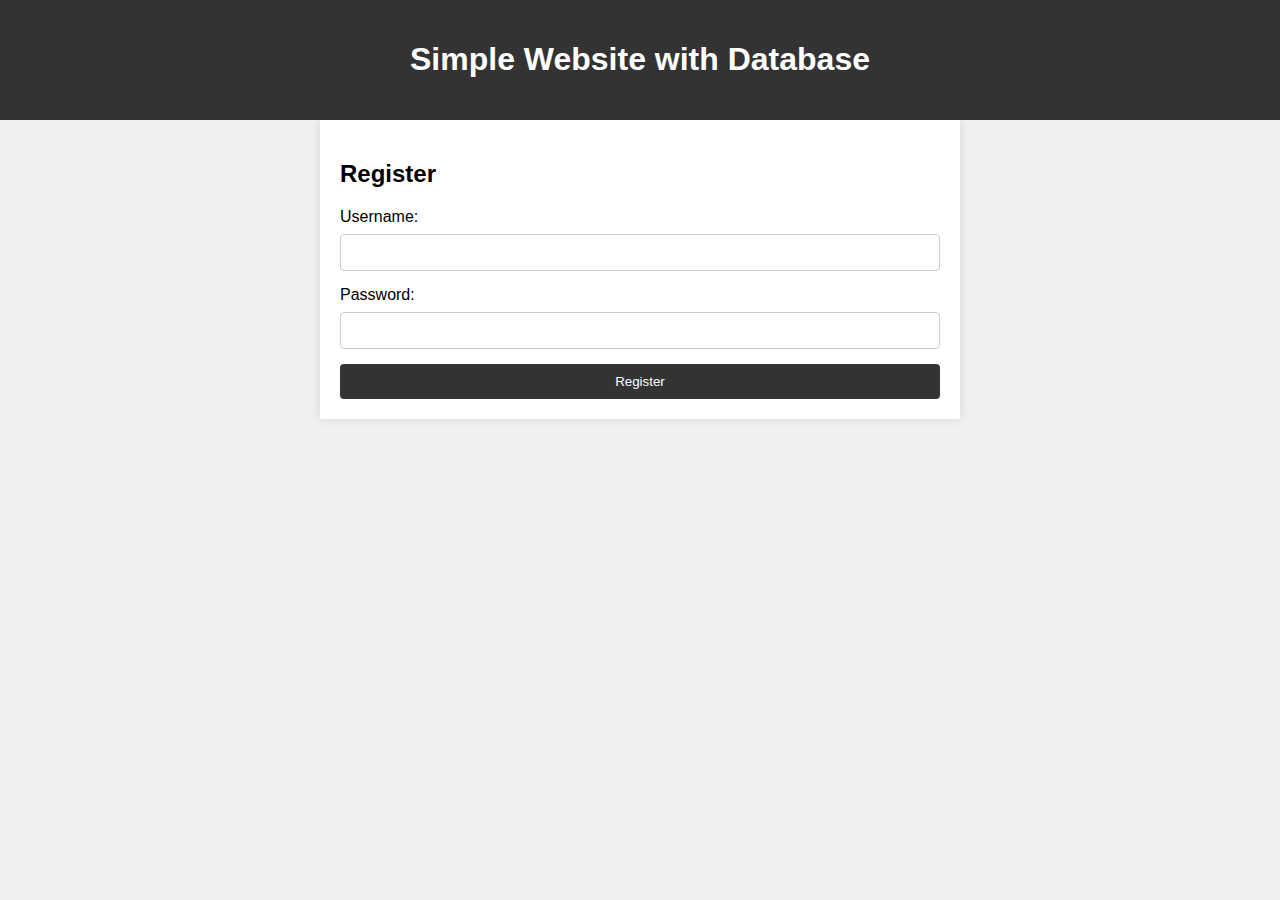
<file: index.html>
<!DOCTYPE html>
<html lang="en">
<head>
    <meta charset="UTF-8">
    <meta name="viewport" content="width=device-width, initial-scale=1.0">
    <title>Simple Website with Database</title>
    <link rel="stylesheet" href="script.css">
</head>
<body>
    <header>
        <h1>Simple Website with Database</h1>
    </header>
    <main>
        <section>
            <h2>Register</h2>
            <form action="register.php" method="post">
                <label for="username">Username:</label>
                <input type="text" id="username" name="username" required>
                <label for="password">Password:</label>
                <input type="password" id="password" name="password" required>
                <button type="submit">Register</button>
            </form>
        </section>
    </main>
</body>
</html>
</file>
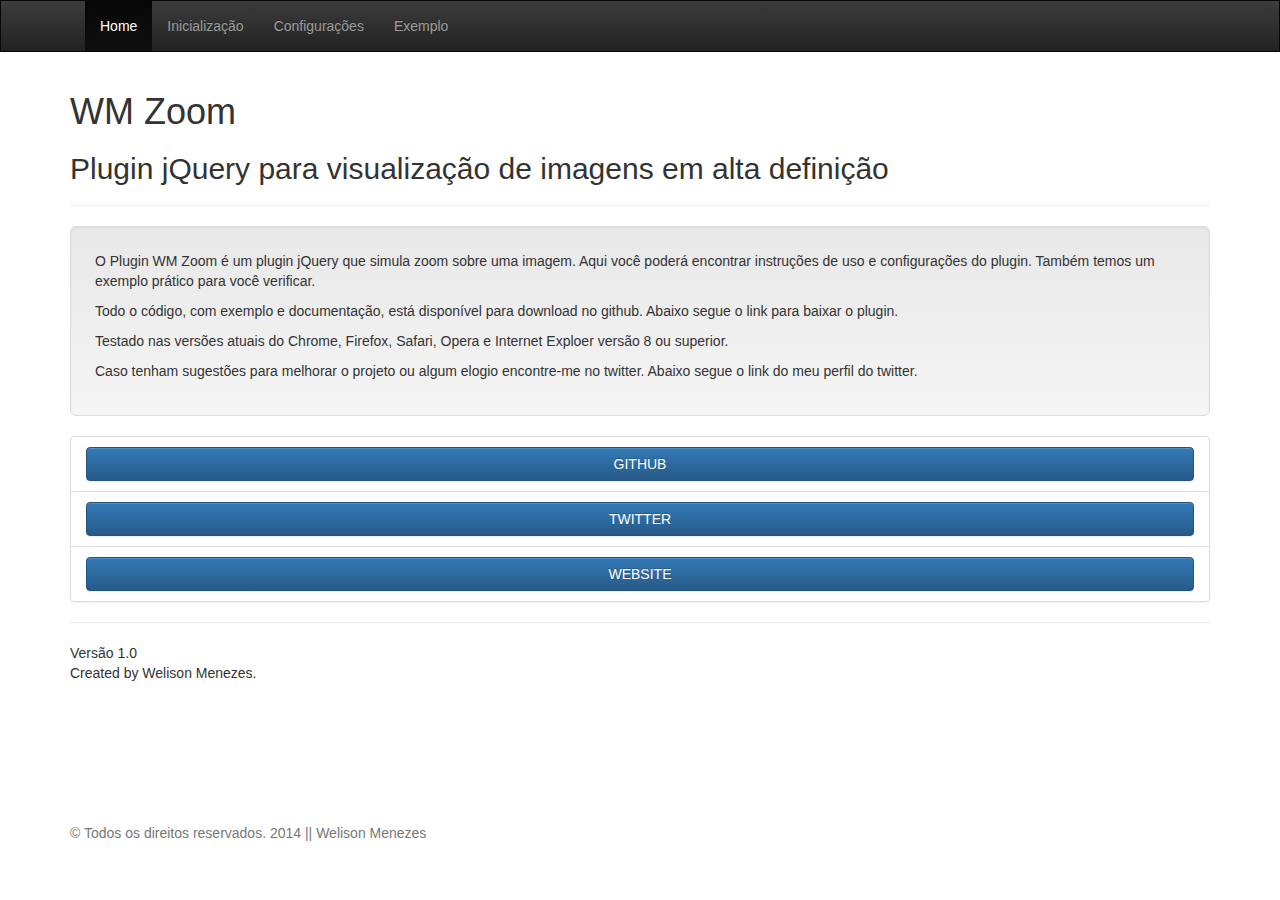
<file: Plugins/jQuery-Plugin-For-Image-Hover-Zoom-WM-Zoom/index.html>
<!DOCTYPE html>
<html lang="pt-br">
	<head>
		<meta charset="UTF-8">
		<meta name="description" content="WM Zoom - Plugin jQuery para visualização de imagens em alta definição">
		<meta name="keywords" content="jQuery Zoom, Hight Definition, alta definição, imagens grandes">
		<meta name="viewport" content="width=device-width, initial-scale=1, maximum-scale=1, user-scalable=0"/>

		<link rel="stylesheet" href="assets/css/bootstrap.min.css">
		<link rel="stylesheet" href="assets/css/bootstrap-theme.min.css">
		<link rel="stylesheet" href="assets/css/app.css">

		<title>WM Zoom - Plugin jQuery para visualização de imagens em alta definição</title>
	</head>
	<body>

		<nav class="navbar navbar-inverse">
			<div class="container">
				<div id="navbar" class="collapse navbar-collapse">
					<ul class="nav navbar-nav">
                        <li class="active"><a href="index.html" title="Home">Home</a></li>
                        <li><a href="init.html" title="Inicialização">Inicialização</a></li>
                        <li><a href="config.html" title="Configurações">Configurações</a></li>
                        <li><a href="exemple.html" title="Exemplo">Exemplo</a></li>
                    </ul>
				</div>
			</div>
		</nav>

		<div class="container">

			<div class="row">

			  	<div class="col-sm-12">

			  		<article class="body">
			  			<h1>
			  				WM Zoom
			  			</h1>
			  			<h2>
			  				Plugin jQuery para visualização de imagens em alta definição
			  			</h2>
                        <hr>

                        <div class="well well-lg">
                            <p>
                                O Plugin WM Zoom é um plugin jQuery que simula zoom sobre uma imagem. Aqui você poderá encontrar instruções de uso e configurações do plugin. Também temos um  exemplo prático para você verificar.
                            </p>

                            <p>
                                Todo o código, com exemplo e documentação, está disponível para download no github. Abaixo segue o link para baixar o plugin.
                            </p>

                            <p>
                                Testado nas versões atuais do Chrome, Firefox, Safari, Opera e Internet Exploer versão 8 ou superior.
                            </p>

                            <p>
                                Caso tenham sugestões para melhorar o projeto ou algum elogio encontre-me no twitter. Abaixo segue o link do meu perfil do twitter.
                            </p>
                        </div>


                        <ul class="list-group">
                            <li class="list-group-item">
                                <a href="https://github.com/welisonmenezes/wm-gridfolio" target="_blank" class="btn btn-primary btn-large btn-block" title="WM Gridfolio no Github">GITHUB</a>
                            </li>
                            <li class="list-group-item">
                                <a href="https://twitter.com/WelisonMenezes" target="_blank" class="btn btn-primary btn-large btn-block" title="Perfil no Twitter">TWITTER</a>
                            </li>
                            <li class="list-group-item">
                                <a href="http://welisonmenezes.com.br/" target="_blank" class="btn btn-primary btn-large btn-block" title="Portifólio Welison Menezes">WEBSITE</a>
                            </li>
                        </ul>

                        <hr>
                        <p>
                            Versão 1.0<br>
                            Created by Welison Menezes.
                        </p>
			  		</article>
			  		
			  	</div>

			</div>

		</div><!-- /.container --> <br>

		<br><br><br>

		<footer class="footer">
			<div class="container">
			<p class="text-muted">&copy; Todos os direitos reservados. 2014 || Welison Menezes</p>
			</div>
		</footer>

		<script type="text/javascript" src="assets/js/jquery-1.11.1.js"></script>
		<script type="text/javascript" src="assets/js/bootstrap.min.js"></script>
	</body>
</html>
</file>
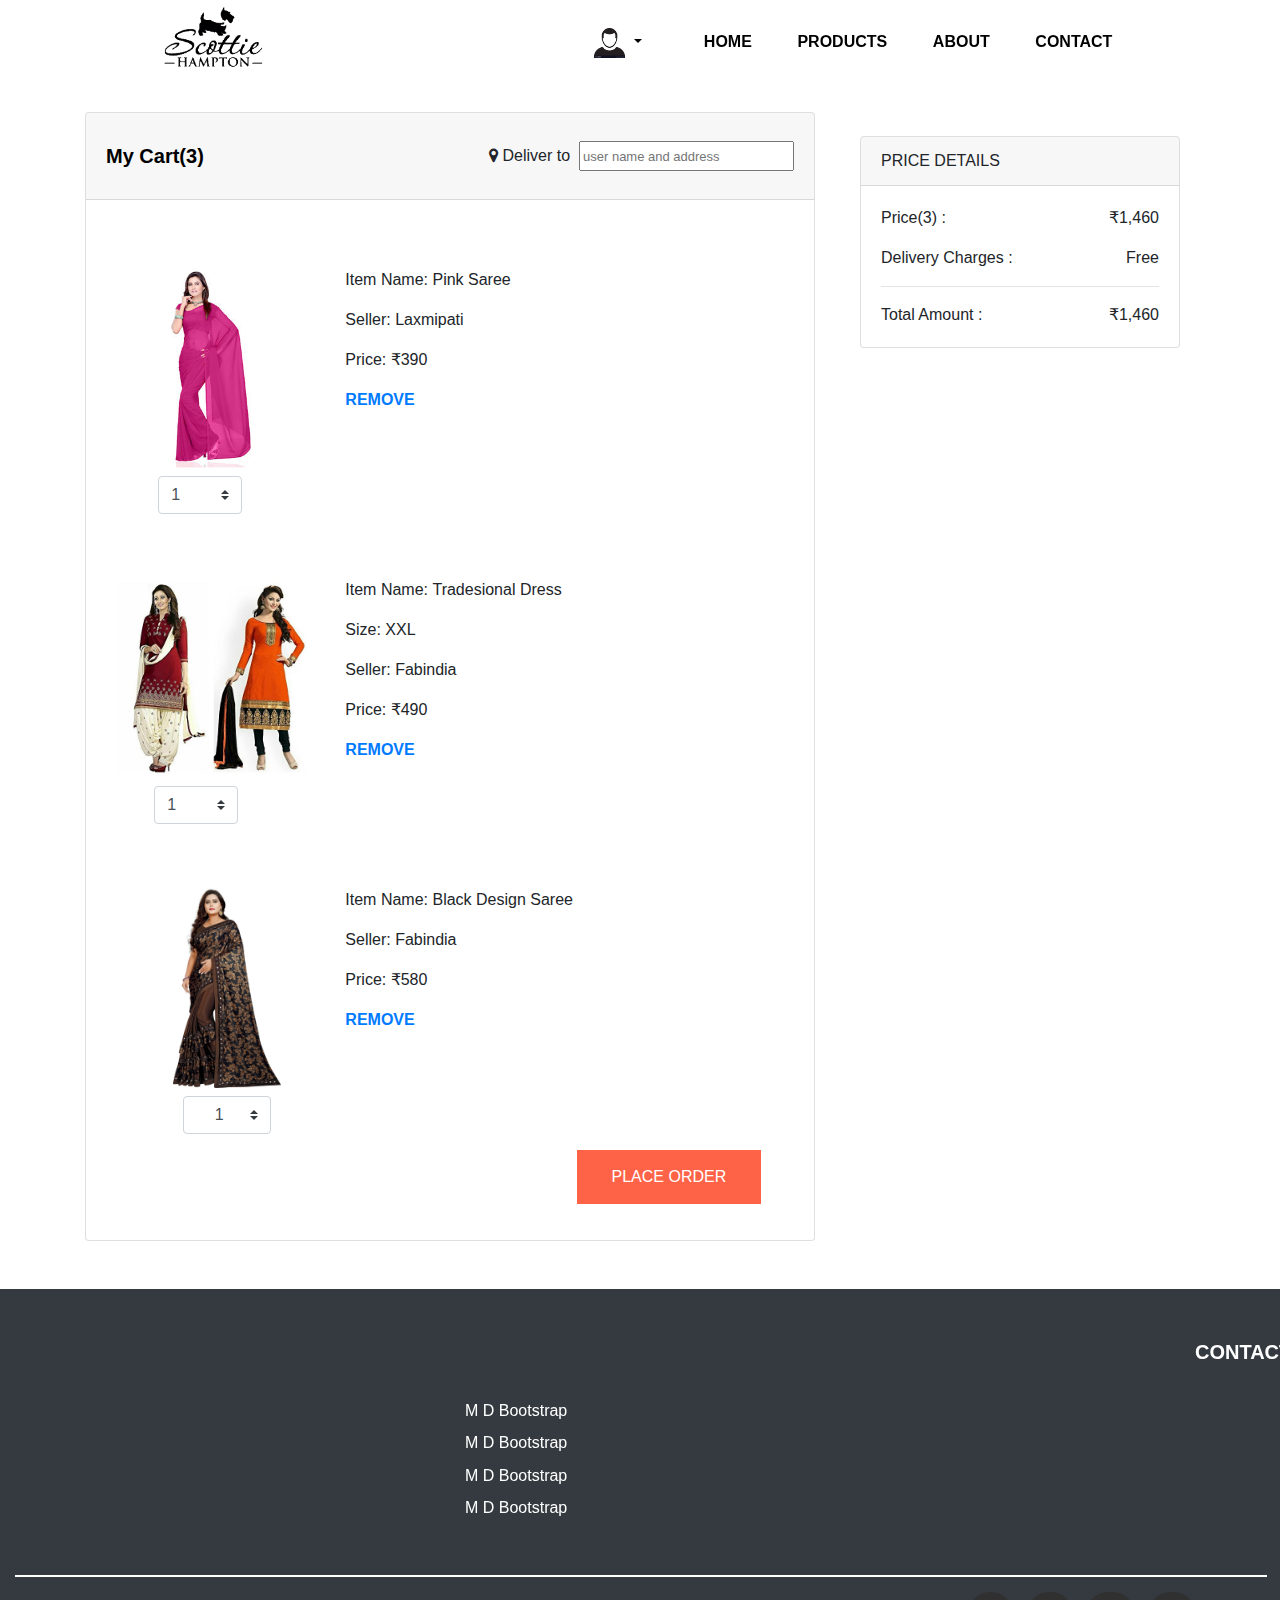
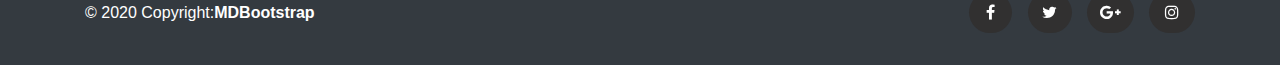
<file: Docker_compose/cart.html>
<html>
    <head>
        <meta charset="utf-8">
        <meta name="viewport" content="width=device-width, initial-scale=1">
        <link rel="stylesheet" href="https://maxcdn.bootstrapcdn.com/bootstrap/4.5.0/css/bootstrap.min.css">
        <script src="https://ajax.googleapis.com/ajax/libs/jquery/3.5.1/jquery.min.js"></script>
        <script src="https://cdnjs.cloudflare.com/ajax/libs/popper.js/1.16.0/umd/popper.min.js"></script>
        <script src="https://maxcdn.bootstrapcdn.com/bootstrap/4.5.0/js/bootstrap.min.js"></script>
        <link rel="stylesheet" href="https://unpkg.com/aos@next/dist/aos.css" />
        <link rel="stylesheet" href="https://cdnjs.cloudflare.com/ajax/libs/font-awesome/4.7.0/css/font-awesome.min.css">
        <link rel="stylesheet" href="CSS_files/cart.css">
        <script src="JS_files/cart.js"></script>
    </head>
    <body>
                     <!--header part start-->                
     <div class="container-fluid text-white" id="change-color">
        <div class="row" id="top-containt">
          <div class="col-4 text-center">
            <a href="login-ecommerce.html"><img src="Images/shopping-logo.png" height="130px" class="color logo-1 logo-sift"></a>
            <div class="small-devices-logo"><a href="login-ecommerce.html"><img src="Images/pinterest_icon.png" height="70px" class=" color logo-2 mt-1 ml-2"></a></div>
          </div>
          <div class="col-8 pt-4 mt-1 text-center">
            <span class="dropdown dropdown-toggle profile" data-toggle="dropdown" style="color:black" >
              <a href="#/"><img src="Images/profile-icon.png" class="profile-icon color"></a>
            </span>
            <ul class="dropdown-menu mt-4 text-center" style="margin-left:-6%;border-radius:10px;">
              <li class="pre-profile-1 pt-2 pb-2"><a href="#/" class="color" style="font-weight:600">Help Center </a></li>
              <li class="pre-profile-1 pt-2 pb-2"><a href="#/" class="color" style="font-weight:600">Order History</a></li>
              <li class="pre-profile-1 pt-2 pb-2"><a href="#/" class="color" style="font-weight:600">Change Password</a></li>
              <li class="pre-profile-1 pt-2 pb-2"><a href="#/" class="color" style="font-weight:600">Update Profile</a></li>
              <li class="pre-profile-1 pt-2 pb-2"><a href="ecommerce.html" class="color" style="font-weight:600">Log Out</a></li>
            </ul>
            <span class="menu-1"><a href="login-ecommerce.html" class="color">home</a></span>
            <span class="menu"><a href="Logged_in_product_page.html" class="color">products</a></span>
            <span class="menu"><a href="logged_in_about_us.html" class="color">about</a></span>
            <span class="menu"><a href="contact-form.html" class="color">contact</a></span>
            <span class="menu-bar text-right"><a href="#/" class="color">&#9776;</a></span>
            <span class="menu-bar-1 text-right"><a href="#/" class="color">&#9776;</a></span>
            <span class="menu-bar-2 text-right"><a href="#/" class="color">&#9776;</a></span>
          </div>
        </div>
        <div class="container-fluid side-bar px-0">
          <div class="col-12 text-right bg-danger"> 
            <span class="close"><a href="#/" class="color">&times;</a></span>
          </div>
            <ul class="pt-5 pre-side-bar">
              <li class="pt-4" style="margin-left:-5%;"><a href="login-ecommerce.html" class="color">home</a></li>
              <li class="pt-3"style="margin-left:-5%"><a href="Logged_in_product_page.html" class="color">products</a></li>
              <li class="pt-3"style="margin-left:-5%"><a href="logged_in_about_us.html" class="color">about</a></li>
              <li class="pt-3"style="margin-left:-5%"><a href="contact-form.html" class="color">contact</a></li>
              <li class="pt-3"style="margin-left:-5%"><a href="#/" class="color">Update profile</a></li>
              <li class="pt-3"style="margin-left:-5%"><a href="ecommerce.html" class="color">Log Out</a><span><a href="#" class="color"><img src="Images/log-in..png" class="log-in"></a></span></li>
            </ul>
        </div>
    </div>
    <!--header part end-->
     <div class="container mt-5">
        <div class="row pt-5">
          <div class="col-xl-8 col-lg-12 col-md-12 col-sm-12 col-12 mt-3">
                <div class="card">
                  <div class="card-header">
                    <div class="row pt-3 pb-3">
                      <div class="col-xl-6 col-lg-6 col-md-6 col-sm-6 col-6 ">
                        <span style="font-size:20px;font-weight:700;color:grey;color:black">My Cart(3)</span>
                      </div>
                      <div class="col-xl-6 col-lg-6 col-md-6 col-sm-6 col-12  text-right">
                        <i class="fa fa-map-marker" aria-hidden="true"></i>&nbsp;Deliver to &nbsp;<input type="text" placeholder="user name and address">
                      </div>
                    </div>
                  </div>
                  <div>
                    <div class="card-body">
                      <div class="row pb-3 ">
                        <div class="col-xl-4 col-lg-2 col-md-3 col-sm-3 col-12 pt-5 text-center">
                          <img src="Images/men.jpg" height="200px">
                        <div class="text-left">
                            <select name="Qunatity" class="custom-select mt-2 first">
                              <option selected>1</option>
                              <option value="2">2</option>
                              <option value="3">3</option>
                              <option value="4">4</option>
                              <option value="5">5</option>
                              <option value="6">6</option>
                              <option value="7">7</option>
                              <option value="8">8</option>
                              <option value="9">9</option>
                              <option value="10">10</option>
                            </select>
                          </div>
                        </div>
                        <div class="col-xl-8 col-lg-10 col-md-8 col-sm-8 col-12 pt-5">
                          <p>Item Name:&nbsp;Pink Saree</p>
                          <p>Seller:&nbsp;Laxmipati</p>
                          <p>Price:&nbsp;&#8377;390</p>
                          <p><a href="#/" style="font-weight:700">REMOVE</a></p>
                        </div>
                      </div>
                      <div class="row pb-3">
                        <div class="col-xl-4  col-lg-2 col-md-3 col-sm-4 col-12 pt-5 text-center">
                          <img src="Images/girl.jpg" height="200px">
                          <div class="text-left">
                          <select name="Qunatity" class="custom-select mt-2 second">
                            <option selected>1</option>
                            <option value="2">2</option>
                            <option value="3">3</option>
                            <option value="4">4</option>
                            <option value="5">5</option>
                            <option value="6">6</option>
                            <option value="7">7</option>
                            <option value="8">8</option>
                            <option value="9">9</option>
                            <option value="10">10</option>
                          </select>
                        </div>
                        </div>
                        <div class="col-xl-8 col-lg-10 col-md-8 col-sm-8 col-12 pt-5 pt-5">
                          <p>Item Name:&nbsp;Tradesional Dress</p>
                          <p>Size:&nbsp;XXL</p>
                          <p>Seller:&nbsp;Fabindia</p>
                          <p>Price:&nbsp;&#8377;490</p>
                          <p><a href="#/"  style="font-weight:700">REMOVE</a></p>
                        </div>
                      </div>
                      <div class="row pb-3">
                        <div class="col-xl-4 col-lg-2 col-md-3 col-sm-3 col-12 pt-5 pl-5 text-center">
                          <img src="Images/background-image-1.jpg" height="200px">
                          <select name="Qunatity" class="custom-select mt-2 third text-center">
                            <option selected>1</option>
                            <option value="2">2</option>
                            <option value="3">3</option>
                            <option value="4">4</option>
                            <option value="5">5</option>
                            <option value="6">6</option>
                            <option value="7">7</option>
                            <option value="8">8</option>
                            <option value="9">9</option>
                            <option value="10">10</option>
                          </select>
                        
                        </div>
                        <div class="col-xl-8  col-lg-9 col-md-8 col-sm-8 col-8 pt-5 pt-5 pt-5">
                          <p>Item Name:&nbsp;Black Design Saree</p>
                          <p>Seller:&nbsp;Fabindia</p>
                          <p>Price:&nbsp;&#8377;580</p>
                          <p><a href="#/"  style="font-weight:700">REMOVE</a></p>
                        </div>
                      </div>
                      <div class="row">
                        <div class="col pr-5 text-right">
                          <p><button style="text-transform: uppercase;padding:2% 5%;background-color: tomato;color:white;border-color:transparent" data-toggle="collapse" data-target="#collapseTwo,#payment-option"><a href="payment.html" style="color: white;">Place Order</a></button></p>
                        </div>
                      </div>
                    </div>
                  </div>
              </div>
          </div>
          <div class="col-xl-4 col-lg-12 col-md-12 col-sm-12 col-12 mt-3 pt-4">
            <div class="container">
              <div class="card">
                <div class="card-header">PRICE DETAILS</div>
                <div class="card-body">
                  <div class="row">
                    <div class="col text-left">
                      Price(3) :
                    </div>
                    <div class="col text-right">
                      &#8377;1,460
                    </div>
                  </div>
                    <div class="row pt-3">
                      <div class="col-7 text-left ">
                        Delivery Charges :
                      </div>
                      <div class="col text-right">
                        Free
                      </div>
                    </div>
                  <hr>
                  <div class="row">
                    <div class="col text-left">
                      Total Amount :
                    </div>
                    <div class="col text-right">
                      &#8377;1,460
                    </div>
                  </div>
                </div> 
              </div>
            </div>
          </div>
      </div>

  </div>
  <!--footer-->
  <div class="container-fluid bg-dark text-white mt-5">
      <div class="container">
      <div class="row ">
        <div class="col-xl-4 col-lg-4 col-md-4 col-sm-12 col-12 footer pt-5">
          <p style="font-size:20px;text-transform: uppercase;font-weight: 800;" data-aos="slide-right">company name</p>
          <p data-aos="slide-right">Here you can use rows and<br>
          to organize your footer content.<br>
          Lorem ipsum dolor sit amet,<br> 
          consectetur adipisicing elit.<br></p>
        </div>
        <div class="col-xl-3 pt-5 hide-girl">
          <span style="font-size:20px;text-transform: uppercase;font-weight: 800;" data-aos="zoom-in-left">products</span><br>
          <p style="margin-top:3%" data-aos="slide-up">M D Bootstrap</p>
          <p style="margin-top:-3%" data-aos="slide-up">M D Bootstrap</p>
          <p style="margin-top:-3%" data-aos="slide-up">M D Bootstrap</p>
          <p style="margin-top:-3%;" data-aos="slide-up">M D Bootstrap</p>
       </div>
        <div class="col-xl-3 col-lg-4 col-md-4 col-sm-12 col-12 footer  pt-5">
          <span style="font-size:20px;text-transform: uppercase;font-weight: 800;" class="text-center" data-aos="zoom-in-left">useful link</span><br>
          <p style="margin-top:3%;margin-left:1%;"data-aos="fade-up">your account</p>
          <p style="margin-top:-3%;margin-left:1%;"data-aos="fade-up">your account</p>
          <p style="margin-top:-3%;margin-left:1%;"data-aos="fade-up">your account</p>
          <p style="margin-top:-3%;margin-left:1%;"data-aos="fade-up">your account</p>
        </div>
        <div class="col-xl-2 col-lg-4 col-md-4 col-sm-12 col-12 footer pt-5 pb-3">
          <p style="font-size:20px;text-transform: uppercase;font-weight: 800;" data-aos="slide-left">contact</p>
          <p data-aos="fade-up"><i class="fa fa-home" aria-hidden="true" style="font-size:20px;"></i>&nbsp; New York, 10012,</p>
          <p data-aos="fade-up"><i class="fa fa-envelope" aria-hidden="true"></i>&nbsp; info@gmail.com</p>
          <p data-aos="fade-up"><i class="fa fa-phone" aria-hidden="true"></i>&nbsp; + 01 234 567 88</p>
          <p data-aos="fade-up"><i class="fa fa-print" aria-hidden="true"></i>&nbsp; + 01 234 567 89</p>
        </div>
      </div>
    </div>
    <hr style="color:white;width:100%;border:1px solid">
    <div class="container mt-4 pb-4">
      <div class="row">
        <div class="col-12 col-xl-6 col-lg-6 col-md-6 col-sm-6 ">
          <p>© 2020 Copyright:<span style="font-weight:600">MDBootstrap</span></p>
        </div>
        <div class="col-12 col-xl-6 col-lg-6 col-md-6 col-sm-6 icon-head">
          <span class="icons-2"><i class="fa fa-facebook" aria-hidden="true"></i></span>
          <span class="icons-3"><i class="fa fa-twitter" aria-hidden="true"></i></span>
          <span class="icons-1"><i class="fa fa-google-plus" aria-hidden="true"></i></span>
          <span class="icons"><i class="fa fa-instagram" aria-hidden="true"></i></span>
        </div>
      </div>
    </div>
    </div>
      <!--footer-->
      <script src="https://unpkg.com/aos@next/dist/aos.js"></script> 
    <script>
        AOS.init({
          once:true,
          duration:1000,
        });
      </script>
    </body>
</html>
</file>
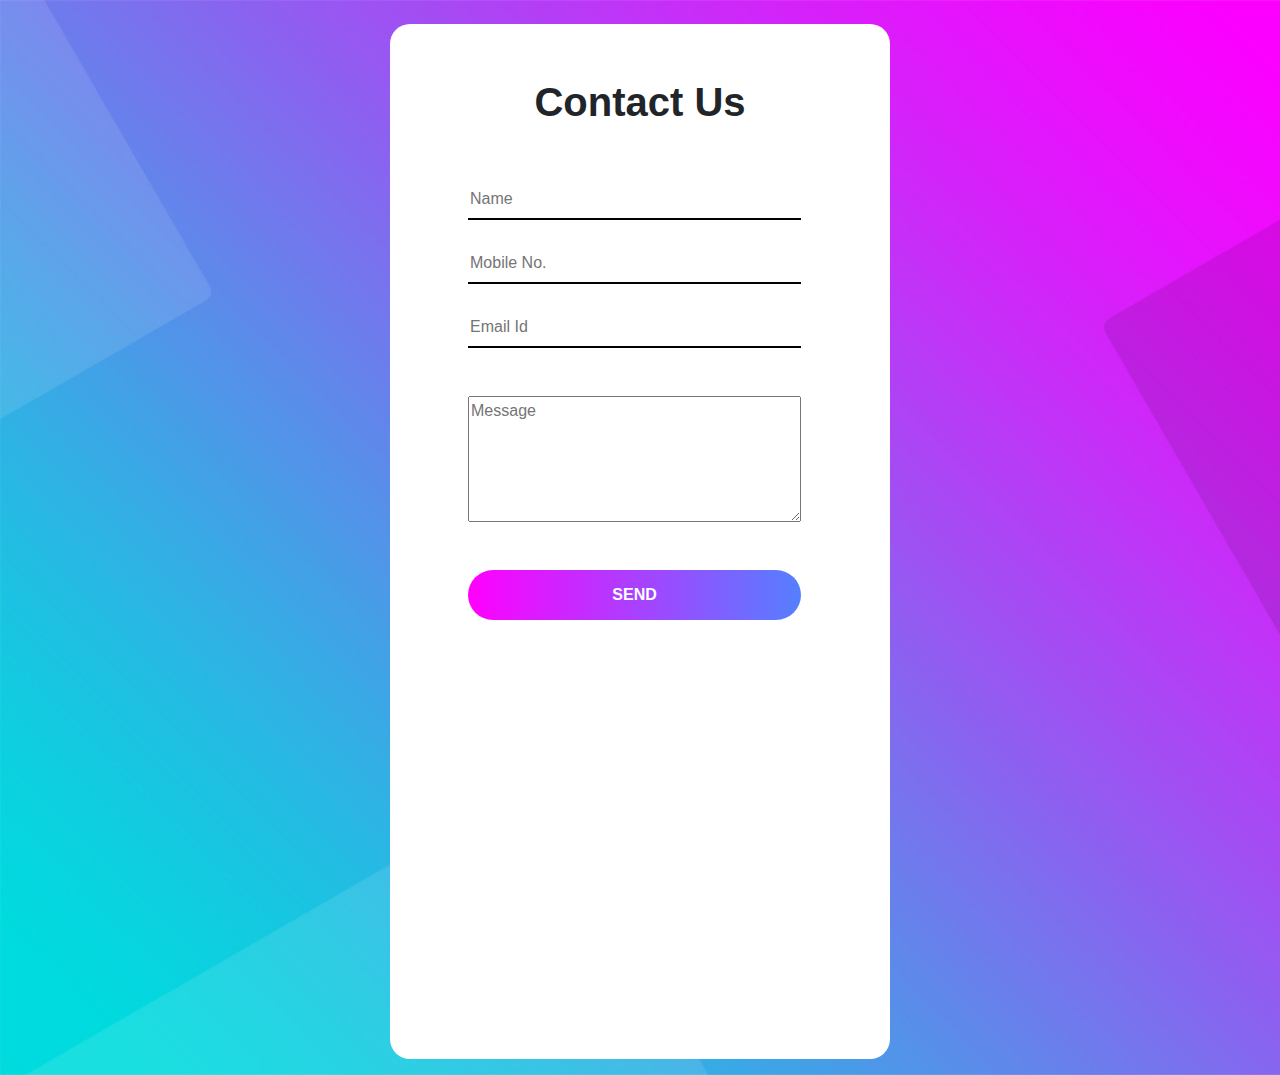
<file: Docker_compose/contact-form.html>
<html>
    <head>
        <meta charset="utf-8">
        <meta name="viewport" content="width=device-width, initial-scale=1">
        <link rel="stylesheet" href="https://maxcdn.bootstrapcdn.com/bootstrap/4.5.0/css/bootstrap.min.css">
        <script src="https://ajax.googleapis.com/ajax/libs/jquery/3.5.1/jquery.min.js"></script>
        <script src="https://cdnjs.cloudflare.com/ajax/libs/popper.js/1.16.0/umd/popper.min.js"></script>
        <script src="https://maxcdn.bootstrapcdn.com/bootstrap/4.5.0/js/bootstrap.min.js"></script>
        <link rel="stylesheet" href="CSS_files/contact-form.css">
        <link rel="stylesheet" href="https://unpkg.com/aos@next/dist/aos.css" />
        <link rel="stylesheet" href="https://cdnjs.cloudflare.com/ajax/libs/font-awesome/4.7.0/css/font-awesome.min.css">
    </head>
    <body style="background-image:url('Images/login-background.jpg');background-size: cover;">
        <div class="container">
            <div class="container form bg-white pt-5 mt-4 mb-3">
                <p class="text-center contact-heading">contact us</p>
                <div class="container">
                    <div class="row pl-5 pt-3">
                        <div class="col-12 pt-3">
                            <input type="text" placeholder="name" style="width:85%;border:transparent;border-bottom:2px solid black;height:40px" class="name">
                            <div class="name-hide"></div>
                        </div>
                        <div class="col-12 pt-4">
                            <input type="text" placeholder="mobile no." style="width:85%;border:transparent;border-bottom:2px solid black;height:40px" class="mobile">
                            <div class="mobile-hide"></div>
                        </div>
                        <div class="col-12 pt-4">
                            <input type="text" placeholder="email id" style="width:85%;border:transparent;border-bottom:2px solid black;height:40px" class="email">
                            <div class="email-hide"></div>
                        </div>
                        <div class="col-12 pt-5">
                            <textarea rows="5" placeholder="message" style="width:85%" class="message"></textarea>
                            <div class="hide-message"></div>
                        </div>
                        <div class="col-12 pt-5">
                            <a href="j"><span class="btn text-white send-button" style="width:85%">send</span></a>
                        </div>
                    </div>
                </div>
            </div>
        </div>
        <script>
$(".send-button").click(function(){
var firstname=$(".name").val(); 
var check= /^[a-zA-Z\s]+$/;
//name//

if(firstname==""){
$(".name-hide").text("Enter your name");
return false;}
else{true;}

if(!firstname.match(check)){
$(".name-hide").text("Enter your valid name");
    return false;}
    else{true;}

if(firstname.length>20){
$(".name-hide").text("More than 20 char. is not allowed");
return false;
}
else{ $(".first-name-hide").text("");}

//mobile no//
var mobile=$(".mobile").val();
var check_moblie=/^[0-9]+$/;
if(mobile==""){
    $(".mobile-hide").text("enter your mobile no.");
    return false;
}
else{true}
if(!mobile.match(check_moblie)){
    $(".mobile-hide").text("enter your valid mobile no.");
    return false;
}
else{$(".mobile-hide").text("");}
//mobile no//

//email //

var check_email=/^\w+([\.-]?\w+)*@\w+([\.-]?\w+)*(\.\w{2,3})+$/;
var email=$(".email").val();
if(email==""){
    $(".email-hide").text("Enter your email id");
    return false;
}
else{true}
if(!email.match(check_email)){
    $(".email-hide").text("Enter your valid email id");
    return false;
}
else{ $(".email-hide").text("");}
//message//
var message =$(".message").val();
if(message==""){
    $(".hide-message").text("write something for us");
    return false;
}
else{$(".hide-message").text("")}
})

        </script>
    </body>
</htmml>
</file>
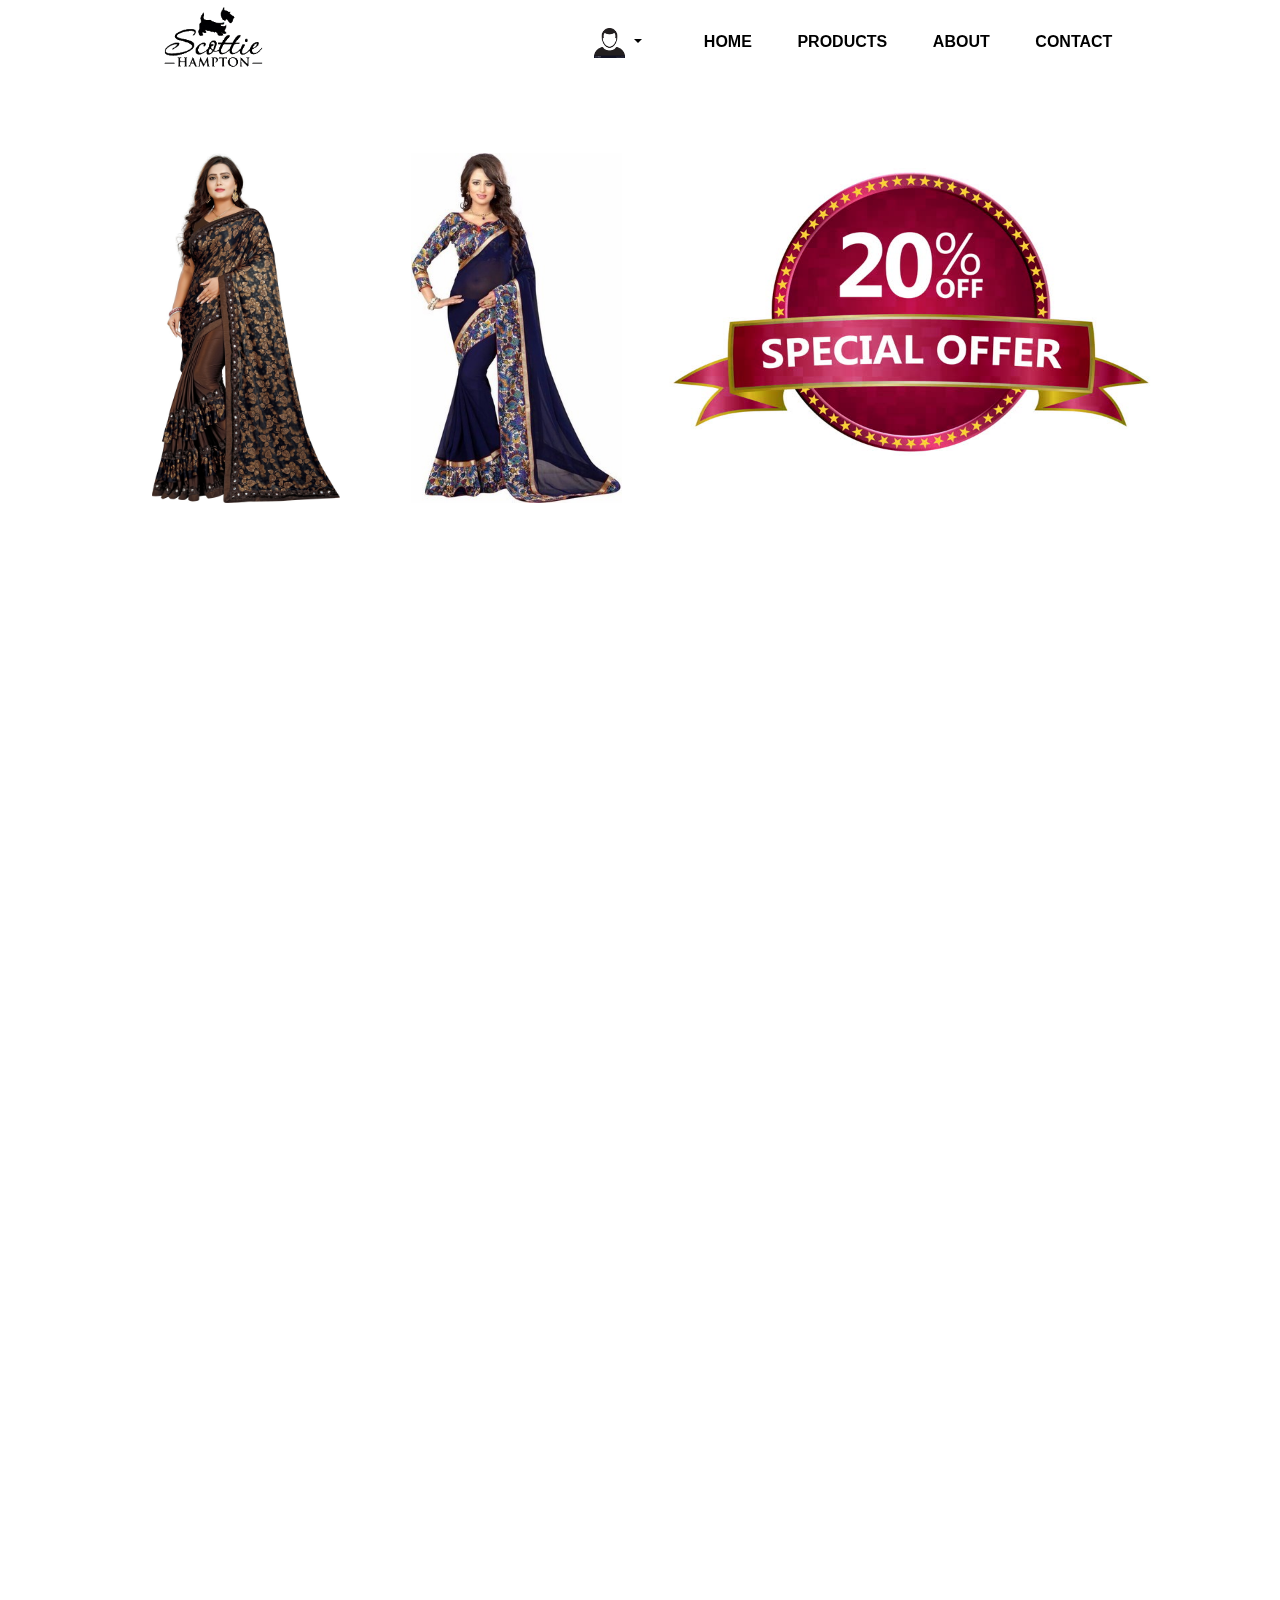
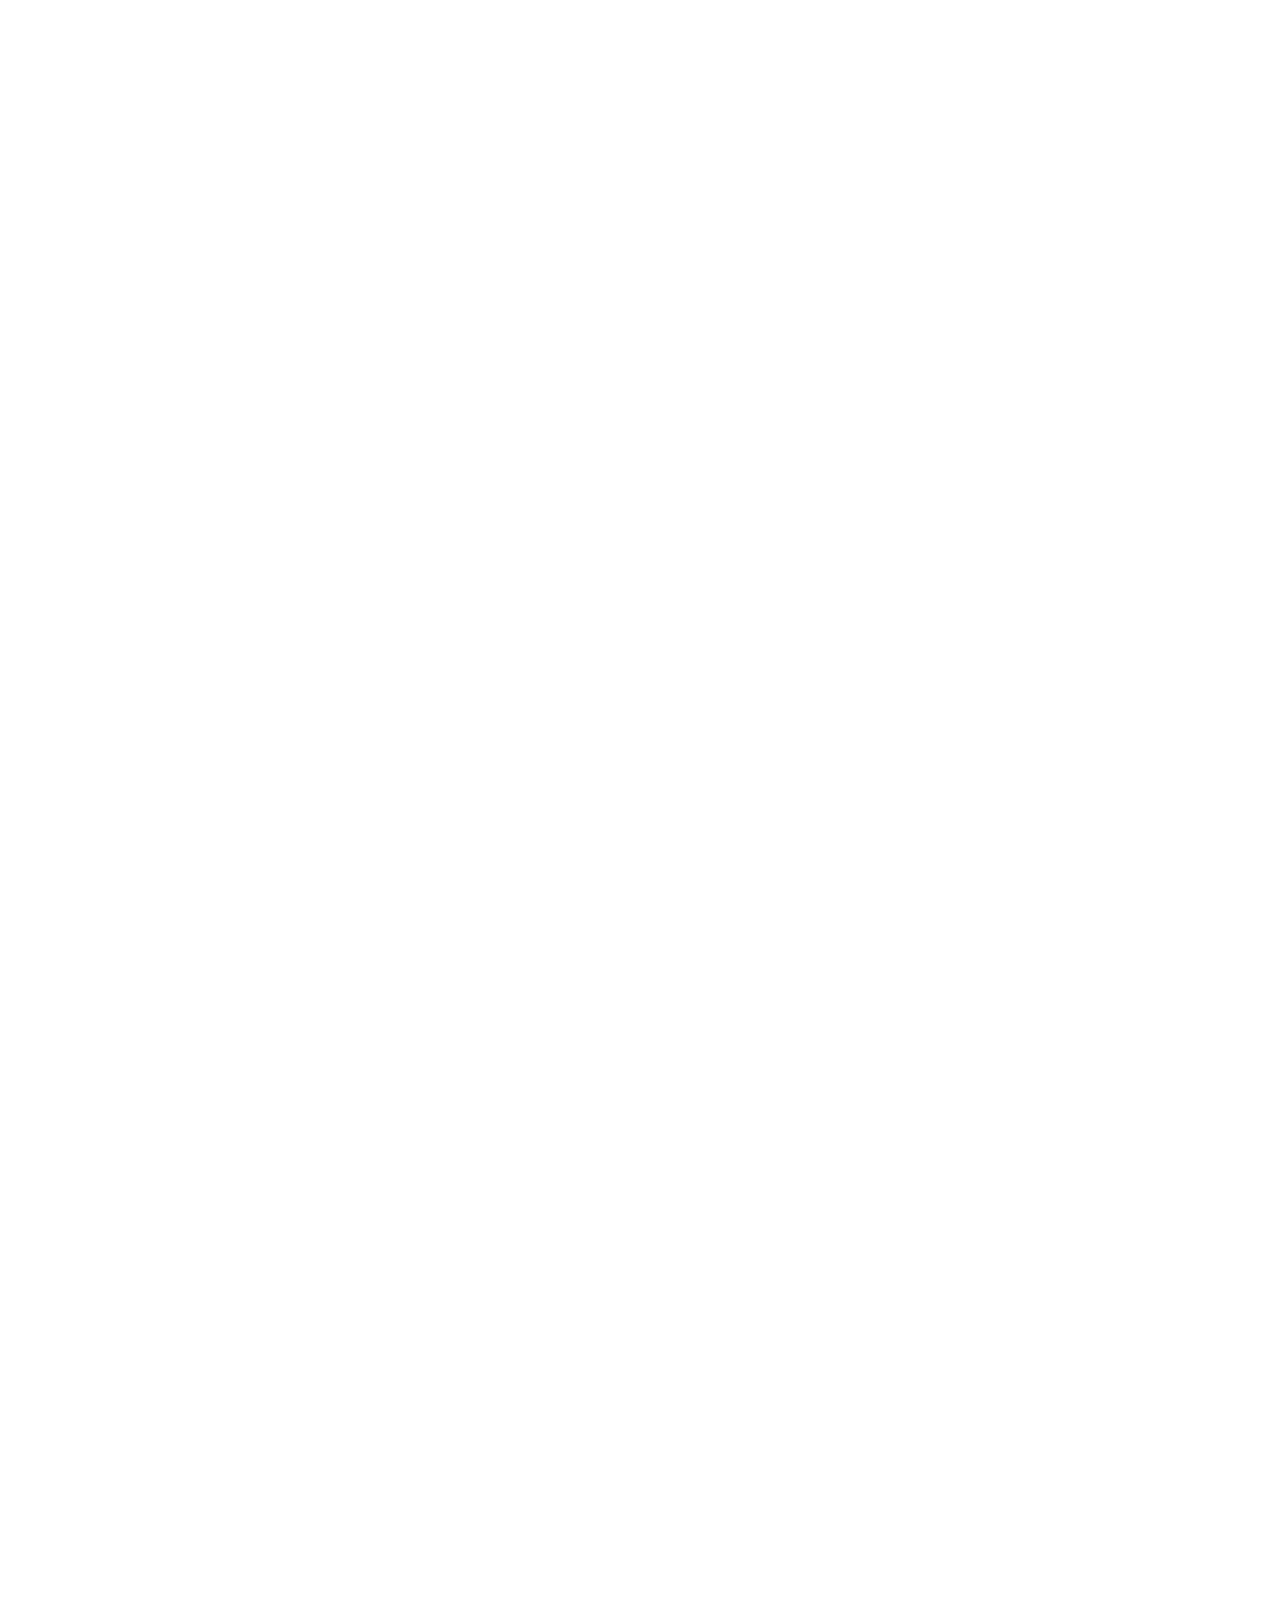
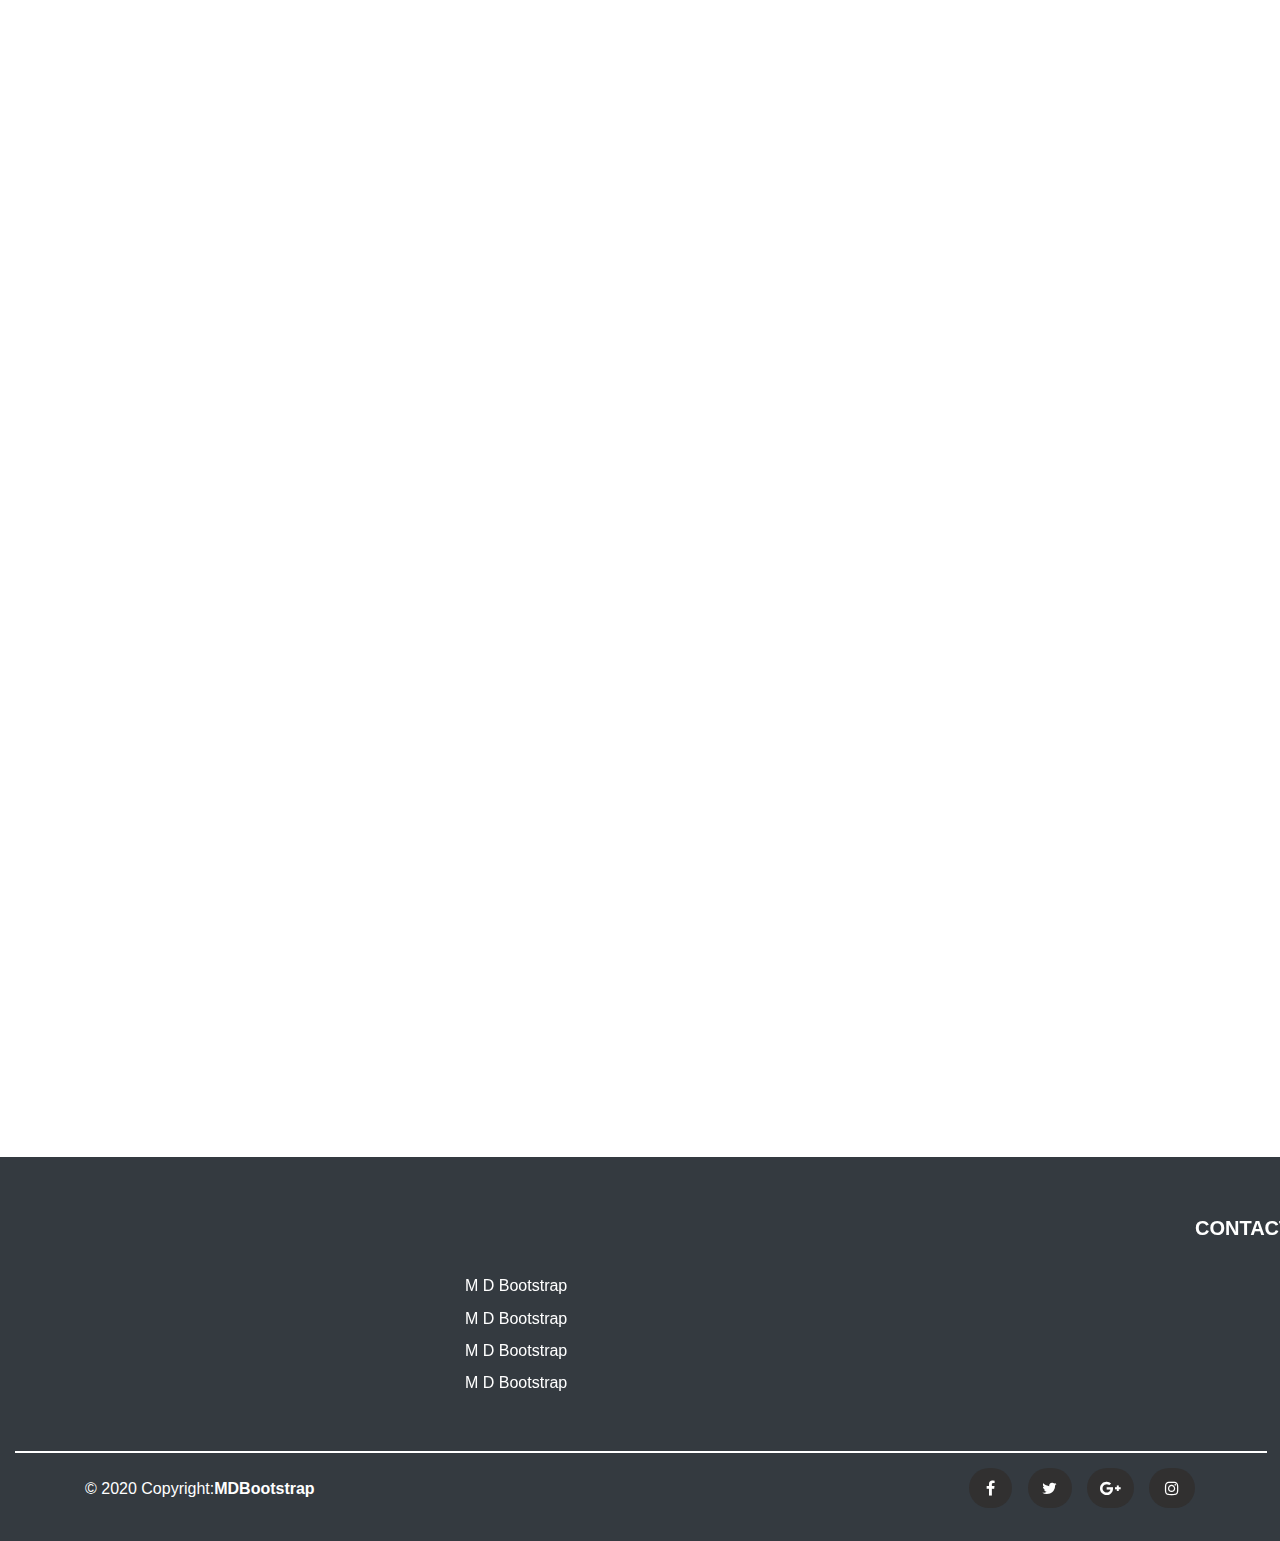
<file: Docker_compose/ecommerce.html>
<html>
    <head>
        <meta charset="utf-8">
        <meta name="viewport" content="width=device-width, initial-scale=1">
        <link rel="stylesheet" href="https://maxcdn.bootstrapcdn.com/bootstrap/4.5.0/css/bootstrap.min.css">
        <script src="https://ajax.googleapis.com/ajax/libs/jquery/3.5.1/jquery.min.js"></script>
        <script src="https://cdnjs.cloudflare.com/ajax/libs/popper.js/1.16.0/umd/popper.min.js"></script>
        <script src="https://maxcdn.bootstrapcdn.com/bootstrap/4.5.0/js/bootstrap.min.js"></script>
        <link rel="stylesheet" href="CSS_files/ecommerce.css">
        <script src="JS_files/ecommerce.js"></script>
        <link rel="stylesheet" href="https://unpkg.com/aos@next/dist/aos.css" />
        <link rel="stylesheet" href="https://cdnjs.cloudflare.com/ajax/libs/font-awesome/4.7.0/css/font-awesome.min.css">
    </head>
    <body>
        <div class="carousel slide" data-ride="carousel" style="z-index:1">
            <div class="container-fluid text-white" id="change-color">
              <div class="row" id="top-containt">
                <div class="col-4 text-center">
                  <a href="ecommerce.html"><img src="Images/shopping-logo.png" height="130px" class="color logo-1 logo-sift"></a>
                  <a href="ecommerce.html"><img src="Images/pinterest_icon.png" height="70px" class=" color logo-2 mt-1 ml-2"></a>
                </div>
                <div class="col-8 pt-4 mt-1 text-center">
                  <span class="dropdown dropdown-toggle profile" data-toggle="dropdown" style="color:black" >
                    <a href="#/"><img src="Images/profile-icon.png" class="profile-icon color"></a>
                  </span>
                  <ul class="dropdown-menu mt-4 text-center" style="margin-left:-6%;border-radius:10px;">
                    <li class="pre-profile-1 pt-2 pb-2"><a href="#/" class="color" style="font-weight:600">Help Center </a></li>
                    <li class="pre-profile-1 pt-2 pb-2"><a href="#/" class="color" style="font-weight:600">Order History</a></li>
                    <li class="pre-profile-1 pt-2 pb-2"><a href="#/" class="color" style="font-weight:600">Change Password</a></li>
                    <li class="pre-profile-1 pt-2 pb-2"><a href="#/" class="color" style="font-weight:600">Update Profile</a></li>
                    <li class="pre-profile-1 pt-2 pb-2"><a href="login-form.html" class="color" style="font-weight:600">Log In</a></li>
                  </ul>
                  <span class="menu-1"><a href="ecommerce.html" class="color">home</a></span>
                  <span class="menu"><a href="ecommerce-price-men.html" class="color">products</a></span>
                  <span class="menu"><a href="about-us.html" class="color">about</a></span>
                  <span class="menu"><a href="contact-form.html" class="color">contact</a></span>
                  <span class="menu-bar text-right"><a href="#/" class="color">&#9776;</a></span>
                  <span class="menu-bar-1 text-right"><a href="#/" class="color">&#9776;</a></span>
                  <span class="menu-bar-2 text-right"><a href="#/" class="color">&#9776;</a></span>
                </div>
              </div>
              <div class="container-fluid side-bar px-0">
                <div class="col-12 text-right bg-danger"> 
                  <span class="close"><a href="#/" class="color">&times;</a></span>
                </div>
                  <ul class="pt-5 pre-side-bar">
                    <li class="pt-4" style="margin-left:-5%;"><a href="eecommercehtml" class="color">home</a></li>
                    <li class="pt-3"style="margin-left:-5%"><a href="ecommerce-price-men.html" class="color">products</a></li>
                    <li class="pt-3"style="margin-left:-5%"><a href="about-us.html#/" class="color">about</a></li>
                    <li class="pt-3"style="margin-left:-5%"><a href="contact-form.html" class="color">contact</a></li>
                    <li class="pt-3"style="margin-left:-5%"><a href="#/" class="color">Update profile</a></li>
                    <li class="pt-3"style="margin-left:-5%"><a href="login-form.html" class="color">log in</a><span><a href="#" class="color"><img src="Images/log-in..png" class="log-in"></a></span></li>
                  </ul>
              </div>
            </div>
            <div class="carousel-inner text-center">
              <div class="carousel-item" style="height:100vh"> 
                <div style="height:100vh;width:100vw" class="text-right pr-5">
                  <div class="container pt-4">
                    <div class="row mt-3 pt-5">
                      <div class="col-12 text-center pt-5">
                        <a href="all-top-container.html"><span class="box"><img src="Images/sale-box.jpg" height="320px"  style="transform: translateY(10%);"></span></a>
                        <a href="all-top-container.html"><img src="Images/sale-1..png" height="300px" class="sale-img"></a>
                      </div>
                    </div>
                  </div>
                </div>
              </div> 
              <div class="carousel-item" style="height:100vh">
                  <div class="container mt-4 pt-5">
                    <div class="row pt-5 pb-5">
                      <div class="col-12 text-center pb-4">
                        <a href="all-top-container.html"><span class="hide-banner"><img src="Images/ballon.jpg" height="350px;"></span></a>
                        <a href="all-top-container.html"><img src="Images/background-image.jpg" height="450px" class="sift-girl" style="margin-top:-3%"></a>
                        <a href="all-top-container.html"><span class="hide-girl"><img src="Images/sale-tag.jpg" height="430px;"></span></a>
                      </div>
                    </div>
                  </div>
              </div>
              <div class="carousel-item active" style="height:100vh">
                <div class="container pt-2 pt-5 pb-5">
                  <div class="row pt-5 pb-5">
                    <div class="col-12 text-center pb-5 pt-4">
                        <a href="all-top-container.html"><span class="hide-lady-1"><img src="Images/background-image-1.jpg" height="350px" style="padding-left:6%;margin-top:3%;"></span></a>
                        <a href="all-top-container.html"><span class="special"><img src="Images/sale.jpg" height="350px" style="padding-left:3%;margin-top:3%"></span></a>
                        <a href="all-top-container.html"><span class="hide-lady"><img src="Images/background-image-2.jpg" height="320px"></span></a>
                    </div>
                  </div>
                </div>
              </div>
          </div>
        </div>
          <div class='container-fluid pb-3'>
            <div class="row">
              <div class="col text-center">
                <a href="ecommerce-price-men.html"><span style="font-size:30px;text-transform:uppercase;font-weight:bold" data-aos="zoom-in">popular</span></a>
              </div>
            </div>
          </div>
          <div class="container-fluid pt-5" style="background-color:white">
            <div class="container"> 
              <div class="row text-center">
                <div class="col-xl-3 col-lg-4 col-md-6 col-sm-6 col-12 text-center">
                  <div class="container pl-0" height="250px" width="250px" style="overflow:hidden">
                    <a href="ecommerce-price-men.html"><img src="Images/girl.jpg" class="img-men" data-aos="fade-up" style="border-radius:20px;"><br></a>
                    <a href="ecommerce-price-men.html"><span class="image-lable" data-aos="fade-up">afordable & tradesional dress<br>$101.00</span></a>
                  </div>
                </div>
                <div class="col-xl-3 col-lg-4 col-md-6 col-sm-6 col-12 text-center popular-sift-down">
                  <div class="container pl-0" height="250px" width="250px" style="overflow:hidden">
                    <a href="ecommerce-price-men.html"><img src="Images/kids.jpg" class="img-men" style="border-radius:20px;" data-aos="fade-up"><br></a>
                    <a href="ecommerce-price-men.html"><span class="image-lable" data-aos="fade-up" >toddler children's dress<br>$203.00</span></a>
                  </div>
                </div>
                <div class="col-xl-3 col-lg-4 hide-lady-1">
                  <div class="container pl-0 text-center" height="250px" width="250px" style="overflow:hidden">
                    <a href="ecommerce-price-men.html"><img src="Images/blazers.jpg" class="img-men" style="border-radius:20px;" data-aos="fade-up"></a>
                    <a href="ecommerce-price-men.html"><span class="image-lable" data-aos="fade-up">men's black sweatshirt<br>$60.00</span></a>
                  </div>
                </div>
                <div class="col-xl-3 hide-lady">
                  <div class="container pl-0 text-center" height="250px" width="250px" style="overflow:hidden">
                    <a href="ecommerce-price-men.html"><img src="Images/boys-kids.jpg" class="img-men" style="border-radius:20px;" data-aos="fade-up"></a>
                    <a href="ecommerce-price-men.html"><span class="image-lable pl-3" data-aos="fade-up">boys flower print shirt<br>$320.00</span></a>
                  </div>
                </div>
              </div>
              <div class="row pt-5 pb-4 text-center">
                <div class="col-xl-3 col-lg-4 col-md-6 col-sm-6 col-12 text-center">
                  <div class="container pl-0" height="250px" width="250px" style="overflow:hidden">
                    <a href="ecommerce-price-men.html"><img src="Images/boys-kids-1.jpg" class="img-men" style="border-radius:20px;" data-aos="fade-up"><br></a>
                    <a href="ecommerce-price-men.html"><span class="image-lable" data-aos="fade-up">formal toxedo dress suits<br>$117.00</span></a>
                  </div>
                </div>
                <div class="col-xl-3 col-lg-4 col-md-6 col-sm-6 col-12 text-center popular-sift-down">
                    <div class="container pl-0" height="250px" width="250px" style="overflow:hidden">
                    <a href="ecommerce-price-men.html"><img src="Images/girl (2).jpg" class="img-men" style="border-radius:20px;" data-aos="fade-up"><br></a>
                    <a href="ecommerce-price-men.html"><span class="image-lable" data-aos="fade-up">girls flower print skirt<br>$400.00</span></a>
                  </div>
                </div>
                <div class="col-xl-3 col-lg-4 text-center hide-lady-1">
                  <div class="container pl-0" height="250px" width="250px" style="overflow:hidden">
                    <a href="ecommerce-price-men.html"><img src="Images/men.jpg" class="img-men" style="border-radius:20px;" data-aos="fade-up"></a>
                    <a href="ecommerce-price-men.html"><span class="image-lable" data-aos="fade-up">plain pink cotton saree<br>$400.00</span></a>
                  </div>
                </div>
                <div class="col-xl-3 text-center hide-lady">
                  <div class="container pl-0" height="250px" width="250px" style="overflow:hidden">
                    <a href="ecommerce-price-men.html"><img src="Images/men-1.jpg" class="img-men" style="border-radius:20px;" data-aos="fade-up"></a>
                    <a href="ecommerce-price-men.html"><span class="image-lable" data-aos="fade-up">accessories & tradesional dress<br>$117.00</span></a>
                  </div>
                </div>
              </div>
              <div class="row mb-1 pb-3">
                <div class="col-12 pb-5 text-center">
                  <a href="ecommerce-price-men.html"><span style="font-weight:700;font-size:20px;color:blue" data-aos="zoom-in">see more</span><span class="pl-3" style="color:blue"><i class="fa fa-arrow-right" aria-hidden="true" data-aos="zoom-in"></i></span></a>
                </div>
              </div>
            </div>
          </div>
          <div class="container-fluid transparent pt-5 pb-5" id="parallax1" style="background-image:url('Images/desktop.jpg');background-size:cover;background-attachment:fixed;">
            <div class="container sift-couple" height="200px">
              <div class="row">
                <div class="col-xl-5 col-lg-5 col-md-6 col-sm-12 col-12 text-center">
                  <a href="ecommerce-price-men.html"><img src="Images/wedding-couple.jpg" height="230px" class="pl-5" data-aos="fade-up"></a>
                </div>
                <div class="col-xl-7 col-lg-7 col-md-6 col-sm-12 col-12 pt-4 text-center"> 
                  <span style="font-weight:700;font-size:20px;" data-aos="zoom-in">Lorem ipsum dolor sit amet, consectetur adipiscing elit.
                Vestibulum consequat quam vel diam iaculis consectetur.
                Praesent ac arcu sem. Nulla consectetur magna ac libero
                rutrum malesuada. Class aptent taciti sociosqu ad litora
                torquent per conubia nostra, per</span><br><br><a href="ecommerce-price-men.html"><span style="font-size:20px;color:rgb(180, 69, 69);font-weight: 800;text-transform: uppercase;" data-aos="zoom-in">choose your wedding dress</span></a>
                </div>
              </div>
            </div>
          </div>
          <div class="container-fluid mt-5">
           <div class="container pt-3 pb-3">
             <div class="row">
              <div class="col-sm-12 text-center pb-4 pt-4">
                <a href="ecommerce-price-men.html"><span style="text-transform: uppercase;font-weight: 700;font-size:30px;" data-aos="zoom-in">men's dress</span></a>
              </div>
             </div>
            <div class="row pt-1">
              <div class="col-xl-5 col-lg-5 text-center pt-5 hide-popular">
                <a href="ecommerce-price-men.html"><img src="Images/mens-dress.jpg" height="400px" data-aos="fade-up"><br></a>
                <a href="ecommerce-price-men.html"><span class="image-lable" data-aos="zoom-in">accessories & tradesional dress<br>$117.00</span></a>
              </div>
              <div class="col-xl-7 col-lg-7 col-md-12 col-sm-12 col-12">
                <div class="row">
                  <div class="col-xl-6 col-lg-6 col-md-6 col-sm-6 col-12 text-center pt-3">
                    <a href="ecommerce-price-men.html"><img src="Images/mens-dress-1.jpg" height="200px" data-aos="fade-up"><br></a>
                <a href="ecommerce-price-men.html"><span class="image-lable" data-aos="zoom-in">accessories & tradesional dress<br>$117.00</span></a>
                  </div>
                  <div class="col-xl-6 col-lg-6 col-md-6 col-sm-6 col-12 text-center pt-3">
                    <a href="ecommerce-price-men.html"><img src="Images/mens-dress-2.jpg" height="200px" data-aos="fade-up"><br></a>
                    <a href="ecommerce-price-men.html"><span class="image-lable" data-aos="zoom-in">accessories & tradesional dress<br>$117.00</span></a>
                  </div>
                </div>
                <div class="row">
                  <div class="col-xl-6 col-lg-6 col-md-6 col-sm-6 col-12 text-center pt-3">
                    <a href="ecommerce-price-men.html"><img src="Images/mens-dress-3.jpg" height="200px" data-aos="fade-up"><br></a>
                    <a href="ecommerce-price-men.html"><span class="image-lable" data-aos="zoom-in">accessories & tradesional dress<br>$117.00</span></a>
                  </div>
                  <div class="col-xl-6 col-lg-6 col-md-6 col-sm-6 col-12 text-center pt-3">
                    <a href="ecommerce-price-men.html"><img src="Images/mens-dress-4.jpg" height="200px" data-aos="fade-up"><br></a>
                    <a href="ecommerce-price-men.html"><span class="image-lable" data-aos="zoom-in">accessories & tradesional dress<br>$117.00</span></a>
                  </div>
                </div>
              </div>
            </div>
            <div class="container pr-5 text-center mt-2 pb-3">
              <div class="row pt-5">
                <div class="col">
                  <a href="ecommerce-price-men.html"><span style="border:3px solid rgb(180, 69, 69);border-radius:10px;padding:1% 2%;background-color:rgb(177, 84, 84);" class="ml-4" data-aos="zoom-in"><span style="font-weight:700;font-size:20px;color:white;text-transform: uppercase;">more</span><span class="pl-3" style="color:white;"><i class="fa fa-arrow-right" aria-hidden="true"></i></span></span></a>
                </div>
              </div>
            </div>
          </div> 
          </div>
           <div class="container-fluid mt-4 pt-2">
            <div class="container pt-4 pb-4">
              <div class="row">
               <div class="col-sm-12 text-center pb-4">
                 <a href="ecommerce-price-men.html"><span style="text-transform: uppercase;font-weight: 700;font-size:30px;" data-aos="zoom-in">ladies dress</span></a>
               </div>
              </div>
             <div class="row">
               <div class="col-xl-5 col-lg-5 text-center pt-5 hide-popular">
                 <a href="ecommerce-price-men.html"><img src="Images/ladies-dress.jpg" height="400px" data-aos="fade-up"><br></a>
                 <a href="ecommerce-price-men.html"><span class="image-lable" data-aos="zoom-in">accessories & tradesional dress<br>$117.00</span></a>
               </div>
               <div class="col-xl-7 col-lg-7 col-md-12 col-sm-12 col-12">
                 <div class="row">
                   <div class="col-xl-6 col-lg-6 col-md-6 col-sm-6 col-12 text-center pt-3">
                     <a href="ecommerce-price-men.html"><img src="Images/ladies-dress-1.jpg" height="200px" data-aos="fade-up"><br></a>
                 <a href="ecommerce-price-men.html"><span class="image-lable" data-aos="zoom-in">accessories & tradesional dress<br>$117.00</span></a>
                   </div>
                   <div class="col-xl-6 col-lg-6 col-md-6 col-sm-6 col-12 text-center pt-3">
                     <a href="ecommerce-price-men.html"><img src="Images/ladies-dress-2.jpg" height="200px" data-aos="fade-up"><br></a>
                     <a href="ecommerce-price-men.html"><span class="image-lable" data-aos="zoom-in">accessories & tradesional dress<br>$117.00</span></a>
                   </div>
                 </div>
                 <div class="row">
                   <div class="col-xl-6 col-lg-6 col-md-6 col-sm-6 col-12 text-center pt-3">
                     <a href="ecommerce-price-men.html"><img src="Images/ladies-dress-3.jpg" height="200px" data-aos="fade-up"><br></a>
                     <a href="ecommerce-price-men.html"><span class="image-lable" data-aos="zoom-in">accessories & tradesional dress<br>$117.00</span></a>
                   </div>
                   <div class="col-xl-6 col-lg-6 col-md-6 col-sm-6 col-12 text-center pt-3">
                     <a href="ecommerce-price-men.html"><img src="Images/ladies-dress-4.jpg" height="200px" data-aos="fade-up"><br></a>
                     <a href="ecommerce-price-men.html"><span class="image-lable" data-aos="zoom-in">accessories & tradesional dress<br>$117.00</span></a>
                   </div>
                 </div>
               </div>
             </div>
           </div>
           <div class="container pr-5 text-center mt-4 pb-5">
            <div class="row pt-2 pb-3">
              <div class="col">
                <a href="ecommerce-price-men.html"><span style="border:3px solid rgb(180, 69, 69);border-radius:10px;padding:1% 2%;background-color:rgb(177, 84, 84);" class="ml-4" data-aos="zoom-in"><span style="font-weight:700;font-size:20px;color:white;text-transform: uppercase;">more</span><span class="pl-3" style="color:white;"><i class="fa fa-arrow-right" aria-hidden="true"></i></span></span></a>
              </div>
            </div>
          </div>
          </div> 
          <div class="container pt-4 pb-5">
            <div class="row">
              <div class="col-sm-12 text-center">
                <a href="ecommerce-price-men.html"><span style="text-transform: uppercase;font-weight: 700;font-size:30px;" data-aos="zoom-in">kids dress</span></a>
              </div>
            </div>
          </div> 
          <div class="container-fluid pt-5 pb-3 px-0" id = "parallax2" style="background-image:url('Images/desktop-1.jpg');background-size:cover;background-attachment: fixed;">
            <div class="container" height="200px">
              <div class="row pt-1">
               <div class="col-xl-3 col-lg-3  col-md-4 col-sm-6 col-12 pb-3 text-center">
                <a href="ecommerce-price-men.html"><img src="Images/kids-dress-1.jpg" height="200px" style="border-radius:20px;" data-aos="fade-up"><br></a>
                     <a href="ecommerce-price-men.html"><span class="image-lable" data-aos="zoom-in">accessories & tradesional dress<br>$117.00</span></a>
               </div>
               <div class="col-xl-3 col-lg-3 col-md-4 col-sm-6 col-12 text-center">
                <a href="ecommerce-price-men.html"><img src="Images/boys-dress-1.jpeg" height="200px" style="border-radius:20px;" data-aos="fade-up"><br></a>
                <a href="ecommerce-price-men.html"><span class="image-lable" data-aos="zoom-in">accessories & tradesional dress<br>$117.00</span></a>
               </div>
               <div class="col-xl-3 col-lg-3 col-md-4 hide-kids-dress text-center">
                <a href="ecommerce-price-men.html"><img src="Images/kids-dress-2.jpg" height="200px" style="border-radius:20px;" data-aos="fade-up"><br></a>
                <a href="ecommerce-price-men.html"><span class="image-lable" data-aos="zoom-in">accessories & tradesional dress<br>$117.00</span></a>
               </div>
               <div class="col-xl-3 col-lg-3 hide-popular text-center">
                <a href="ecommerce-price-men.html"><img src="Images/boys-dress-2.jpeg" height="200px" style="border-radius:20px;" data-aos="fade-up"><br></a>
                <a href="ecommerce-price-men.html"><span class="image-lable" data-aos="zoom-in">accessories & tradesional dress<br>$117.00</span></a>
               </div>
              </div>
            </div>
            <div class="row">
              <div class="col pt-4 pb-5 text-center">
                <a href="ecommerce-price-men.html"><span style="border:3px solid rgb(180, 69, 69);border-radius:10px;padding:1% 2%;background-color:rgb(177, 84, 84);" class="ml-4" data-aos="zoom-in"><span style="font-weight:700;font-size:20px;color:white;text-transform: uppercase;">more</span><span class="pl-3" style="color:white;"><i class="fa fa-arrow-right" aria-hidden="true"></i></span></span></a>
              </div>
            </div>
          </div>
          <div class="container-fluid mt-5 pt-2 bg-dark text-white">
            <div class="container">
            <div class="row">
              <div class="col-xl-4 col-lg-4 col-md-4 col-sm-12 col-12 footer pt-5">
                <a href="#/"><p style="font-size:20px;text-transform: uppercase;font-weight: 800;color:white" data-aos="slide-right">company name</p></a>
                <p data-aos="slide-right">Here you can use rows and<br>
                to organize your footer content.<br>
                Lorem ipsum dolor sit amet,<br> 
                consectetur adipisicing elit.<br></p>
              </div>
              <div class="col-xl-3 pt-5 hide-girl">
                <a href="#/"><span style="font-size:20px;text-transform: uppercase;font-weight: 800;color:white" data-aos="zoom-in-left">products</span><br></a>
                <p style="margin-top:3%" data-aos="slide-up">M D Bootstrap</p>
                <p style="margin-top:-3%" data-aos="slide-up">M D Bootstrap</p>
                <p style="margin-top:-3%" data-aos="slide-up">M D Bootstrap</p>
                <p style="margin-top:-3%;" data-aos="slide-up">M D Bootstrap</p>
             </div>
              <div class="col-xl-3 col-lg-4 col-md-4 col-sm-12 col-12 footer  pt-5">
                <a href="#/"><span style="font-size:20px;text-transform: uppercase;font-weight: 800;color:white" class="text-center" data-aos="zoom-in-left">useful link</span><br></a>
                <p style="margin-top:3%;margin-left:1%;"data-aos="fade-up">your account</p>
                <p style="margin-top:-3%;margin-left:1%;"data-aos="fade-up">your account</p>
                <p style="margin-top:-3%;margin-left:1%;"data-aos="fade-up">your account</p>
                <p style="margin-top:-3%;margin-left:1%;"data-aos="fade-up">your account</p>
              </div>
              <div class="col-xl-2 col-lg-4 col-md-4 col-sm-12 col-12 footer pt-5 pb-3">
                <a href="#/"><p style="font-size:20px;text-transform: uppercase;font-weight: 800;color:white" data-aos="slide-left">contact</p></a>
                <p data-aos="fade-up"><i class="fa fa-home" aria-hidden="true" style="font-size:20px;"></i>&nbsp; New York, 10012,</p>
                <p data-aos="fade-up"><i class="fa fa-envelope" aria-hidden="true"></i>&nbsp; info@gmail.com</p>
                <p data-aos="fade-up"><i class="fa fa-phone" aria-hidden="true"></i>&nbsp; + 01 234 567 88</p>
                <p data-aos="fade-up"><i class="fa fa-print" aria-hidden="true"></i>&nbsp; + 01 234 567 89</p>
              </div>
            </div>
          </div>
          <hr style="color:white;width:100%;border:1px solid">
          <div class="container mt-4 pb-4">
            <div class="row">
              <div class="col-12 col-xl-6 col-lg-6 col-md-6 col-sm-6 ">
                <p><a href="#/" style="color:white">© 2020 Copyright:</a><span style="font-weight:600;"><a href="#/" style="color:white">MDBootstrap</a></span></p></a>
              </div>
              <div class="col-12 col-xl-6 col-lg-6 col-md-6 col-sm-6 icon-head">
                <a href="#/"><span class="icons-2" style="color:white"><i class="fa fa-facebook" aria-hidden="true"></i></span></a>
                <a href="#/"><span class="icons-3" style="color:white"><i class="fa fa-twitter" aria-hidden="true"></i></span></a>
                <a href="#/"><span class="icons-1" style="color:white"><i class="fa fa-google-plus" aria-hidden="true"></i></span></a>
                <a href="#/"><span class="icons" style="color:white"><i class="fa fa-instagram" aria-hidden="true"></i></span></a>
              </div>
            </div>
          </div>
          </div>
          <script src="https://unpkg.com/aos@next/dist/aos.js"></script>
          <script>
            AOS.init({
              once:true,
              duration:1000,
            });
          /* const parallax1 =document.getElementById('parallax1');
          const parallax2 =document.getElementById('parallax2');
          window.addEventListener("scroll",function(){
            let offset = window.pageYOffset;
            parallax1.style.backgroundPositionY = offset * 0.4 + 'px';
            parallax2.style.backgroundPositionY = offset * 0.9 + 'px';
          });*/
        </script>
    </body>
</html>
</file>
<file: script.css>
body {
    font-family: Arial, sans-serif;
    background-color: #f0f0f0;
    margin: 0;
    padding: 0;
}

header {
    background-color: #333;
    color: #fff;
    text-align: center;
    padding: 20px 0;
}

main {
    max-width: 600px;
    margin: 0 auto;
    padding: 20px;
    background-color: #fff;
    box-shadow: 0 0 10px rgba(0, 0, 0, 0.1);
}

form {
    display: flex;
    flex-direction: column;
}

label {
    margin-bottom: 8px;
}

input {
    padding: 10px;
    margin-bottom: 15px;
    border: 1px solid #ccc;
    border-radius: 4px;
}

button {
    padding: 10px 20px;
    background-color: #333;
    color: #fff;
    border: none;
    border-radius: 4px;
    cursor: pointer;
}

button:hover {
    background-color: #555;
}
</file>
<file: Plugins/jQuery-Plugin-For-Image-Hover-Zoom-WM-Zoom/assets/css/app.css>
article.body{
	padding-bottom: 50px;
}

.navbar {
	border-radius: 0px !important;
}

.syntaxhighlighter .toolbar{
	display: none !important;
}
</file>
<file: Docker_compose/CSS_files/cart.css>
a:hover{text-decoration: none;}
html,body{overflow-x: hidden;overflow-y: auto;}
/*top-containt*/
.menu-1{text-transform:uppercase;margin-left:7%;font-weight:bold}
.menu{text-transform:uppercase;margin-left:5%;font-weight:bold}
.menu-bar{display:none;padding-right:8%;}
.profile-icon{height:30px;}
.logo-2,.side-bar,.close{display:none;}
.color{color:black;text-decoration: none;}
.color:hover{color:black;text-decoration: none;}
.profile-icon::after{content:"hello user";height:10%;width:10%;background-color: firebrick;}
.pre-profile-1:hover{background-color:rgba(212, 206, 206, 0.993)}
.menu-bar-1,.close{display:none;}
.pre-side-bar{list-style:none;text-transform: uppercase;font-weight: 600;font-size:15px;display:none;}
.menu-bar-2{display: none;}
.side-bar{display:none;}
html,body{overflow-x: hidden;overflow-y: auto;}
#change-color{position:fixed;transition: 0.2s linear;z-index:3;}
.side-list{position:fixed;z-index: 2;}
.logo-sift{margin-top:-7%;margin-bottom:-6%;}
                                    /*small device*/
/*top-containt*/
@media screen and (max-width:810px){
    .menu-1,.menu,.profile-icon,.profile{display:none;}
    .menu-bar{display: block;font-size:40px;margin-top:-3%;}
    .side-bar{height:81.1vh;width:30%;background-color:rgba(0, 0, 0, 0.137);display: block;overflow: hidden;margin-left:-5%;display:none;}
    .pre-side-bar{display: block;}
    .close{display: block;font-size:40px;}
    .log-in{margin-left:2%;margin-top:-3%;height:25px;}
    .large-right-sider,.large-left-sider{display:none;}
    .for-small-devices,.hide-me-for-font{display:block;}
    .show-two-hundred-small-page,.show-three-hundred-small-page,.show-four-hundred-small-page,.show-five-hundred-small-page,.show-six-hundred-small-page,#small-left-sider{display:none}
    .small-devices-logo img{height:100px;width:100%;padding-top:5%}
}
@media screen and (max-width:768px){
    .pre-side-bar{font-size:15px;} 
}
@media screen and (max-width:630px){
    .side-bar{width:40%}
    .menu-bar{display:none;}
    .menu-bar-1{display:block;font-size:40px;margin-top:-3%;padding-right:8%;}
}
@media screen and (max-width:499px){
    .side-bar{width:80vw;display:none;}
    .menu-bar-1{display:none;}
    .menu-bar-2{display:block;font-size:40px;margin-top:-3%;padding-right:8%;}
}
@media screen and (max-width:425px){
    .logo-1{display: none;}
    .logo-2{display:block;}
}
@media (width:768px) and (max-height:636px){
    .side-bar{height:81.7vh;}
}
@media (width:425px) and (max-height:636px){
    .side-bar{height:84vh;margin-left:-6%;}
}
@media (max-width:375px) and (max-height:636px){
    .side-bar{height:83.9vh;margin-left:-7%;}
}
@media (width:320px) and (max-height:636px){
    .side-bar{height:83.9vh;margin-left:-8%}
}
@media screen and (max-width:425px){
    .logo-1{display: none;}
    .logo-2{display:block;}
}
@media (width:768px) and (max-height:636px){
    .side-bar{height:81.7vh;}
}
@media (width:425px) and (max-height:636px){
    .side-bar{height:84vh;margin-left:-6%;}
}
@media (max-width:375px) and (max-height:636px){
    .side-bar{height:83.9vh;margin-left:-7%;}
}
@media (width:320px) and (max-height:636px){
    .side-bar{height:83.9vh;margin-left:-8%}
}
@media screen and (max-width:976px){
    .logo-sift{margin-top:-10%;margin-bottom:-10%;}
}
@media screen and (max-width:1150px){
    .logo-sift{margin-top:-8%;margin-bottom:-8%;}
}
/*top-containt*/
/*footer*/
.icons-1,.icons,.icons-2,.icons-3{border:1px solid transparent;padding:2% 2.2%;margin-left:2%;border-radius:50px;background-color:rgb(49, 48, 48);}
.icons-2{padding:2% 3%;}
.icons-3{padding:2% 2.5%;}
.icons{padding:2% 2.8%;}
.icon-head{text-align: end;}
@media screen and (max-width:768px){
    .footer{text-align: center;}
}
@media screen and (max-width:575px){
    .icon-head{text-align: left;}    
}
@media screen and (max-width:1199px){
    .hide-girl{display:none}
}
/*footer*/
/*middle*/
.show-me{display:none}
::placeholder{font-size: 13px;}
.show-for-front{display:none;}
.hide{transform: translateX(170%);}
.bill{position:fixed}
.first{width:40%;margin-left:25%}
.second{width:40%;margin-left:23%}
.third{width:50%;}

@media screen and (max-width:1200px){
    img{height:150px}
    .bill{position: relative;}
}
@media screen and (max-width:991px){
    
    }
    @media screen and (max-width:1200px){
        .first{width:40%;margin-left:25%}
        .second{width:40%;margin-left:23%}
        .third{width:60%;}
    }
    @media screen and (max-width:767px){
        .first{width:60%;margin-left:25%}
        .second{width:40%;margin-left:23%}
        .third{width:80%;}
    }
    @media screen and (max-width:576px){
        .second{width:60%;margin-left:23%}
        .third{width:80%;}
    }
</file>
<file: Docker_compose/CSS_files/contact-form.css>
.form{width:500px;border-radius:20px;height:115vh;}
.contact-heading{font-size:40px;font-weight: 700;text-transform: capitalize;font-family:Arial, Helvetica, sans-serif}
::placeholder{text-transform:capitalize;}
*:focus {
    outline: none;
}
.contact-heading{font-size:40px;font-weight: 700;text-transform: capitalize;font-family:Arial, Helvetica, sans-serif}
a{color:rgb(148, 141, 141)}
a:hover{text-decoration: none;}
.send-button{border-radius:30px;text-transform: uppercase;font-weight: 600;padding:3% 3%;background-size:300% 100%;
    background-image: linear-gradient(to right,fuchsia,deepskyblue,fuchsia);font-family: Arial, Helvetica, sans-serif;transition:all 0.5s linear;}
    .send-button:hover{background-position: 100% 0%;transition: all 0.5s linear;}
.name-hide,.mobile-hide,.email-hide,.hide-message{color:red;text-transform: capitalize;}
@media screen and (max-width:550px){
    .form{width:450px}
}
@media screen and (max-width:425px){
    .form{width:380px}
}
@media screen and (max-width:375px){
    .form{width:330px}
    .contact-heading{font-size:30px;}

}
@media screen and (max-width:320px){
    .form{margin-left:-5%;width:318px}
}
</file>
<file: Docker_compose/CSS_files/ecommerce.css>
.menu-1{text-transform:uppercase;margin-left:7%;font-weight:bold}
.menu{text-transform:uppercase;margin-left:5%;font-weight:bold}
.menu-bar{display:none;padding-right:8%;}
.profile-icon{height:30px;}
.logo-2,.side-bar,.close{display:none;}
.color{color:black;text-decoration: none;}
.color:hover{color:black;text-decoration: none;}
.profile-icon::after{content:"hello user";height:10%;width:10%;background-color: firebrick;}
.pre-profile-1:hover{background-color:rgba(212, 206, 206, 0.993)}
.menu-bar-1,.close{display:none;}
.pre-side-bar{list-style:none;text-transform: uppercase;font-weight: 600;font-size:15px;display:none;}
.menu-bar-2{display: none;}
.side-bar{display:none;}
html,body{overflow-x: hidden;overflow-y: auto;scroll-behavior: smooth;transition:1s linear;}
.sale-img{transform: translateY(10%);padding-left:5%}
.sift-girl{padding-left:5%;}
.special{padding-left:3%}
.girl-image{width:100%;height:250px;border-radius:20px;border:5px solid grey;overflow: hidden;}
.image-lable{font-size:15px;font-weight:bold;text-transform: uppercase;}
.img-men{height:250px;width:250px;}
a:hover{text-decoration: none;color:black}
a{color:black}
#change-color{z-index:2;position:fixed;transition: 0.2s linear;}
.change{position:fixed;z-index:2;opacity:0.9;background-color:rgba(128, 128, 128, 0.596);}
.font{font-size:22px;margin-left:2%}
.font-1{font-size:22px}
.icons-1,.icons,.icons-2,.icons-3{border:1px solid transparent;padding:2% 2.2%;margin-left:2%;border-radius:50px;background-color:rgb(49, 48, 48);}
.icons-2{padding:2% 3%;}
.icons-3{padding:2% 2.5%;}
.icons{padding:2% 2.8%;}
.icon-head{text-align: end;}
.logo-sift{margin-top:-7%;margin-bottom:-6%;}
.sift-couple{padding-left:5%}
@media screen and (max-width:1199px){
.box,.hide-girl,.hide-lady{display:none;}
}
@media screen and (max-width:991px){
.hide-lady-1,.hide-banner,.hide-popular{display:none;}    
}
@media screen and (max-width:810px){
    .menu-1,.menu,.profile-icon,.profile{display:none;}
    .menu-bar{display: block;font-size:40px;margin-top:-3%;}
    .side-bar{height:81.1vh;width:30%;background-color:rgba(0, 0, 0, 0.137);display: block;overflow: hidden;margin-left:-5%;display:none;}
    .pre-side-bar{display: block;}
    .close{display: block;font-size:40px;}
    .log-in{margin-left:2%;margin-top:-3%;height:25px;}
}
@media screen and (max-width:768px){
 .pre-side-bar{font-size:15px;} 
 .footer{text-align: center;}
 .sift-girl{padding-left:0%;}
 .hide-kids-dress{display:block!important;}
}
@media screen and (max-width:767px){
    .hide-kids-dress{display:none!important;}
}
@media screen and (max-width:630px){
    .side-bar{width:40%}
    .menu-bar{display:none;}
    .menu-bar-1{display:block;font-size:40px;margin-top:-3%;padding-right:8%;}
}
@media screen and (max-width:575px){
    .popular-sift-down{padding-top:10%}
    .icon-head{text-align: left;}
}
@media screen and (width:500px){
    .sift-girl,.sale-img{padding-left:3%}
    .special{margin-left:9%}
    .logo-sift{margin-top:-20%;margin-bottom:-15%;}
}
@media screen and (max-width:499px){
 .side-bar{width:80vw;display:none;}
 .menu-bar-1{display:none;}
 .menu-bar-2{display:block;font-size:40px;margin-top:-3%;padding-right:8%;}
}
@media screen and (max-width:425px){
    .logo-1{display: none;}
    .logo-2{display:block;}
}
@media (width:768px) and (max-height:636px){
    .side-bar{height:81.7vh;}
}
@media (width:425px) and (max-height:636px){
    .side-bar{height:84vh;margin-left:-6%;}
    .sale-img{margin-left:-13%}
}
@media (max-width:375px) and (max-height:636px){
    .side-bar{height:83.9vh;margin-left:-7%;}
    .sale-img{margin-left:-25%}
}
@media (width:320px) and (max-height:636px){
    .side-bar{height:83.9vh;margin-left:-8%}
    .sale-img{width:100vw;margin-left:-10%}
    .sift-girl{margin-left:-13%}

}
</file>
